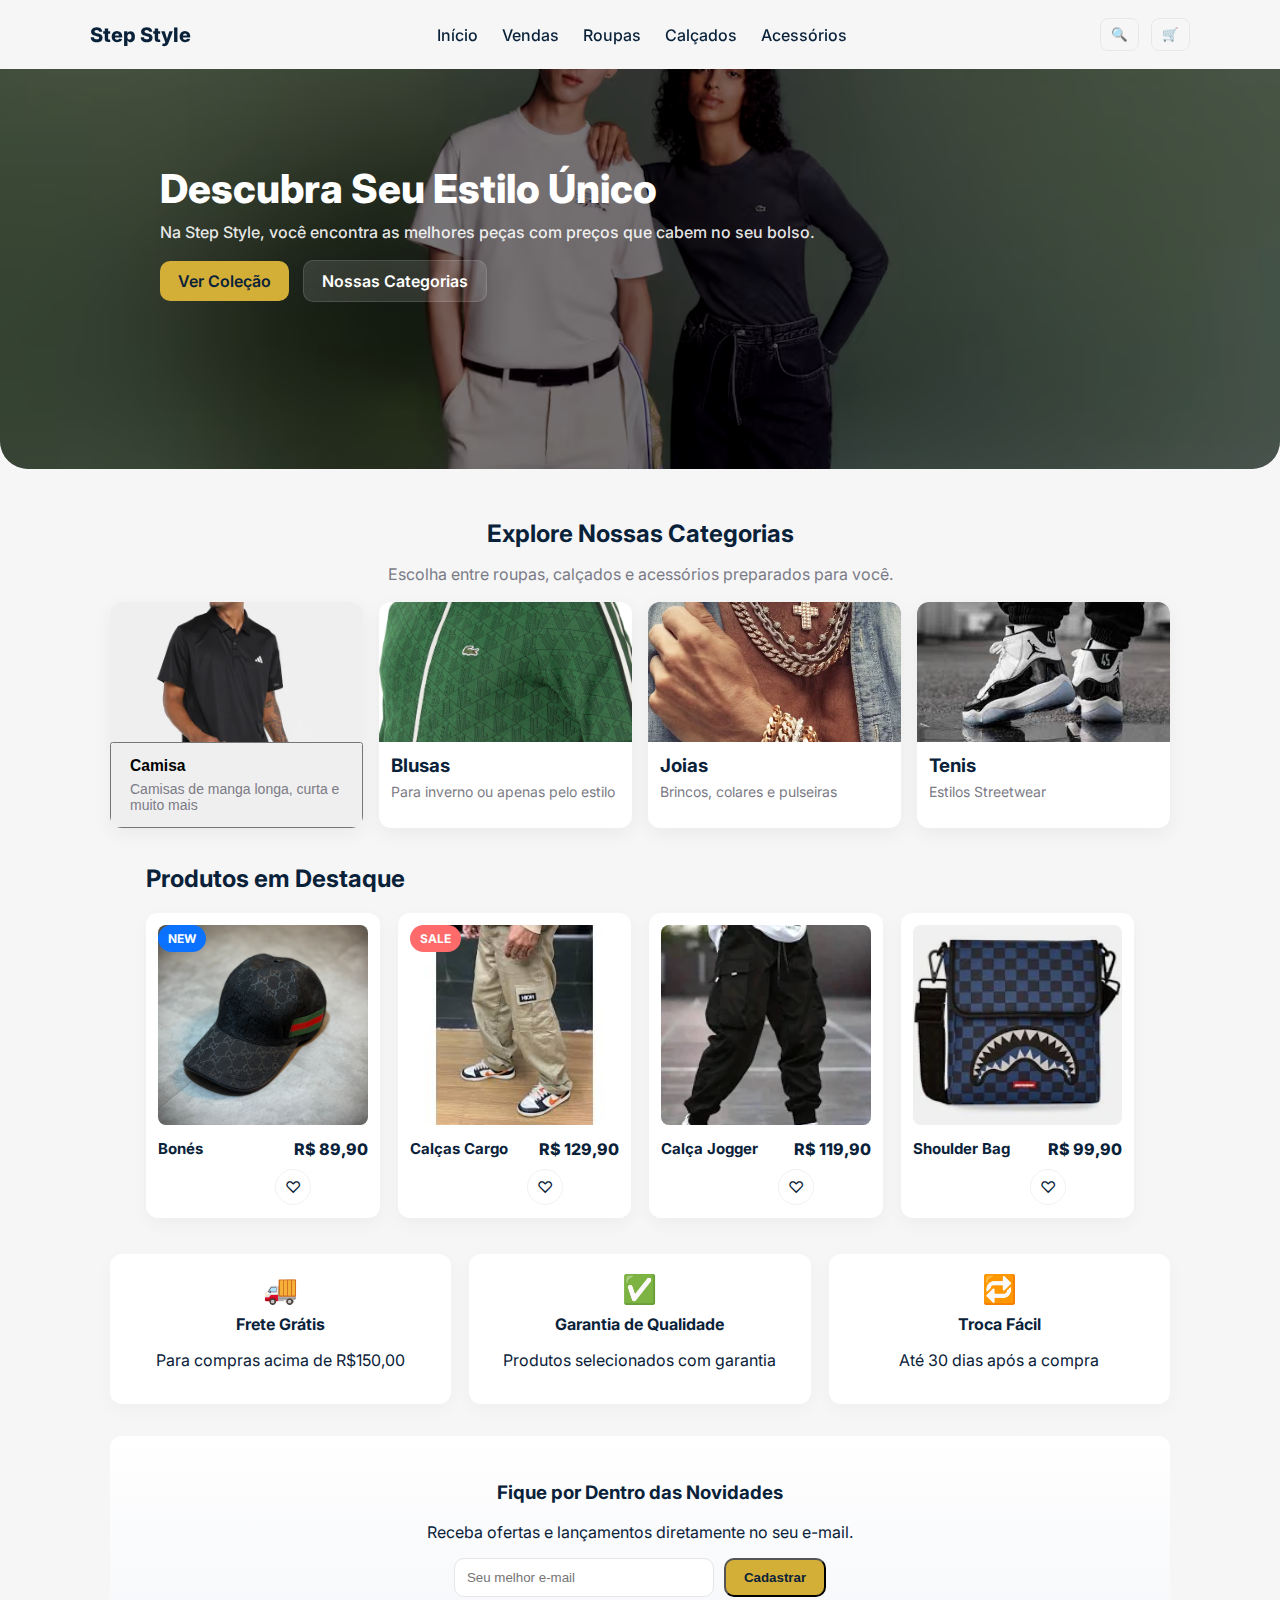
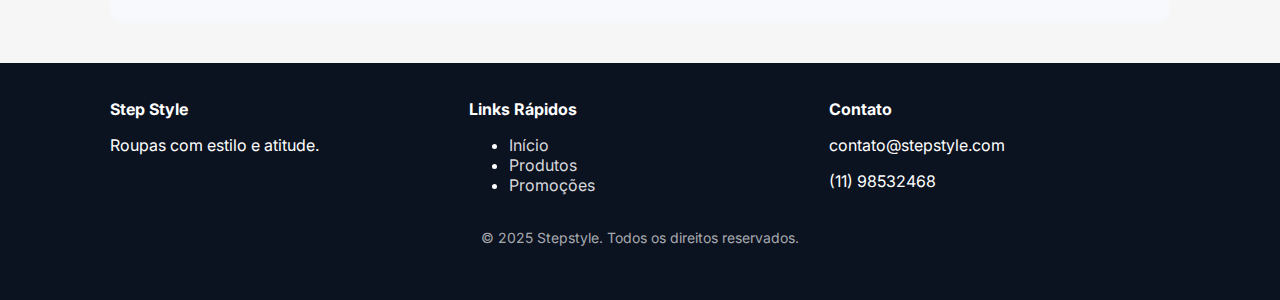
<file: PI - StepStyle/index.html>
<!doctype html>
<html lang="pt-BR">
<head>
  <meta charset="utf-8" />
  <meta name="viewport" content="width=device-width, initial-scale=1" />
  <title>Step Style</title>
  <link href="https://fonts.googleapis.com/css2?family=Inter:wght@300;400;600;700;800&display=swap" rel="stylesheet">
  <link rel="stylesheet" href="./style/style.css" />
</head>
<body>
  <header class="site-header">
    <div class="container header-inner">
      <div class="brand">Step Style</div>
      <nav class="nav">
        <a href="#">Início</a>
        <a href="#">Vendas</a>
        <a href="#">Roupas</a>
        <a href="#">Calçados</a>
        <a href="#">Acessórios</a>
      </nav>
      <div class="icons">
        <button class="icon-btn">🔍</button>
        <button class="icon-btn">🛒</button>
      </div>
    </div>
  </header>

  <section class="hero">
    <div class="hero-overlay"></div>
    <img src="./src/assets/images/Imagem_inicial.avif" alt="hero" class="hero-bg" />
    <div class="container hero-content">
      <h1>Descubra Seu Estilo Único</h1>
      <p>Na Step Style, você encontra as melhores peças com preços que cabem no seu bolso.</p>
      <div class="actions">
        <a href="#" class="btn primary">Ver Coleção</a>
        <a href="#" class="btn ghost">Nossas Categorias</a>
      </div>
    </div>
  </section>

  <main class="container main">

    <section class="categories">
      <h2>Explore Nossas Categorias</h2>
      <p class="muted">Escolha entre roupas, calçados e acessórios preparados para você.</p>

      <div class="cats-grid">
        <article class="cat-card">
          <img src="./src/assets/images/Camisa_adidas.webp" alt="Camisa" />
          <button onclick="window.location.href='segundo.html'">
    <div class="cat-info">
    <h3>Camisa</h3>
    <p>Camisas de manga longa, curta e muito mais</p>
  </div>
</button>
        </article>

        <article class="cat-card">
          <img src="./src/assets/images/Blusa_Lacoste.webp" alt="Blusas" />
          <div class="cat-info">
            <h3>Blusas</h3>
            <p>Para inverno ou apenas pelo estilo</p>
          </div>
        </article>

        <article class="cat-card">
          <img src="./src/assets/images/Joias.avif" alt="Joias" />
          <div class="cat-info">
            <h3>Joias</h3>
            <p>Brincos, colares e pulseiras</p>
          </div>
        </article>

        <article class="cat-card">
          <img src="./src/assets/images/Tenis_jordan.jpg" alt="Botas" />
          <div class="cat-info">
            <h3>Tenis</h3>
            <p>Estilos Streetwear</p>
          </div>
        </article>
      </div>
    </section>
    <section class="featured">
      <h2>Produtos em Destaque</h2>
      <div class="products-grid" id="productsGrid">
      </div>
    </section>

    <section class="benefits">
      <div class="benefit">
        <div class="icon">🚚</div>
        <h4>Frete Grátis</h4>
        <p>Para compras acima de R$150,00</p>
      </div>
      <div class="benefit">
        <div class="icon">✅</div>
        <h4>Garantia de Qualidade</h4>
        <p>Produtos selecionados com garantia</p>
      </div>
      <div class="benefit">
        <div class="icon">🔁</div>
        <h4>Troca Fácil</h4>
        <p>Até 30 dias após a compra</p>
      </div>
    </section>
    <section class="newsletter">
      <h3>Fique por Dentro das Novidades</h3>
      <p class="muted">Receba ofertas e lançamentos diretamente no seu e-mail.</p>
      <form class="newsletter-form" onsubmit="event.preventDefault(); alert('Obrigado!');">
        <input type="email" placeholder="Seu melhor e-mail" required />
        <button class="btn primary">Cadastrar</button>
      </form>
    </section>
  </main>

  <footer class="site-footer">
    <div class="container footer-grid">
      <div>
        <h4>Step Style</h4>
        <p>Roupas com estilo e atitude.</p>
      </div>
      <div>
        <h4>Links Rápidos</h4>
        <ul>
          <li><a href="#">Início</a></li>
          <li><a href="#">Produtos</a></li>
          <li><a href="#">Promoções</a></li>
        </ul>
      </div>
      <div>
        <h4>Contato</h4>
        <p>contato@stepstyle.com</p>
        <p>(11) 98532468</p>
      </div>
    </div>
    <div class="copyright">
      © 2025 Stepstyle. Todos os direitos reservados.
    </div>
  </footer>

  <script src="./script.js"></script>
</body>
</html>
</file>
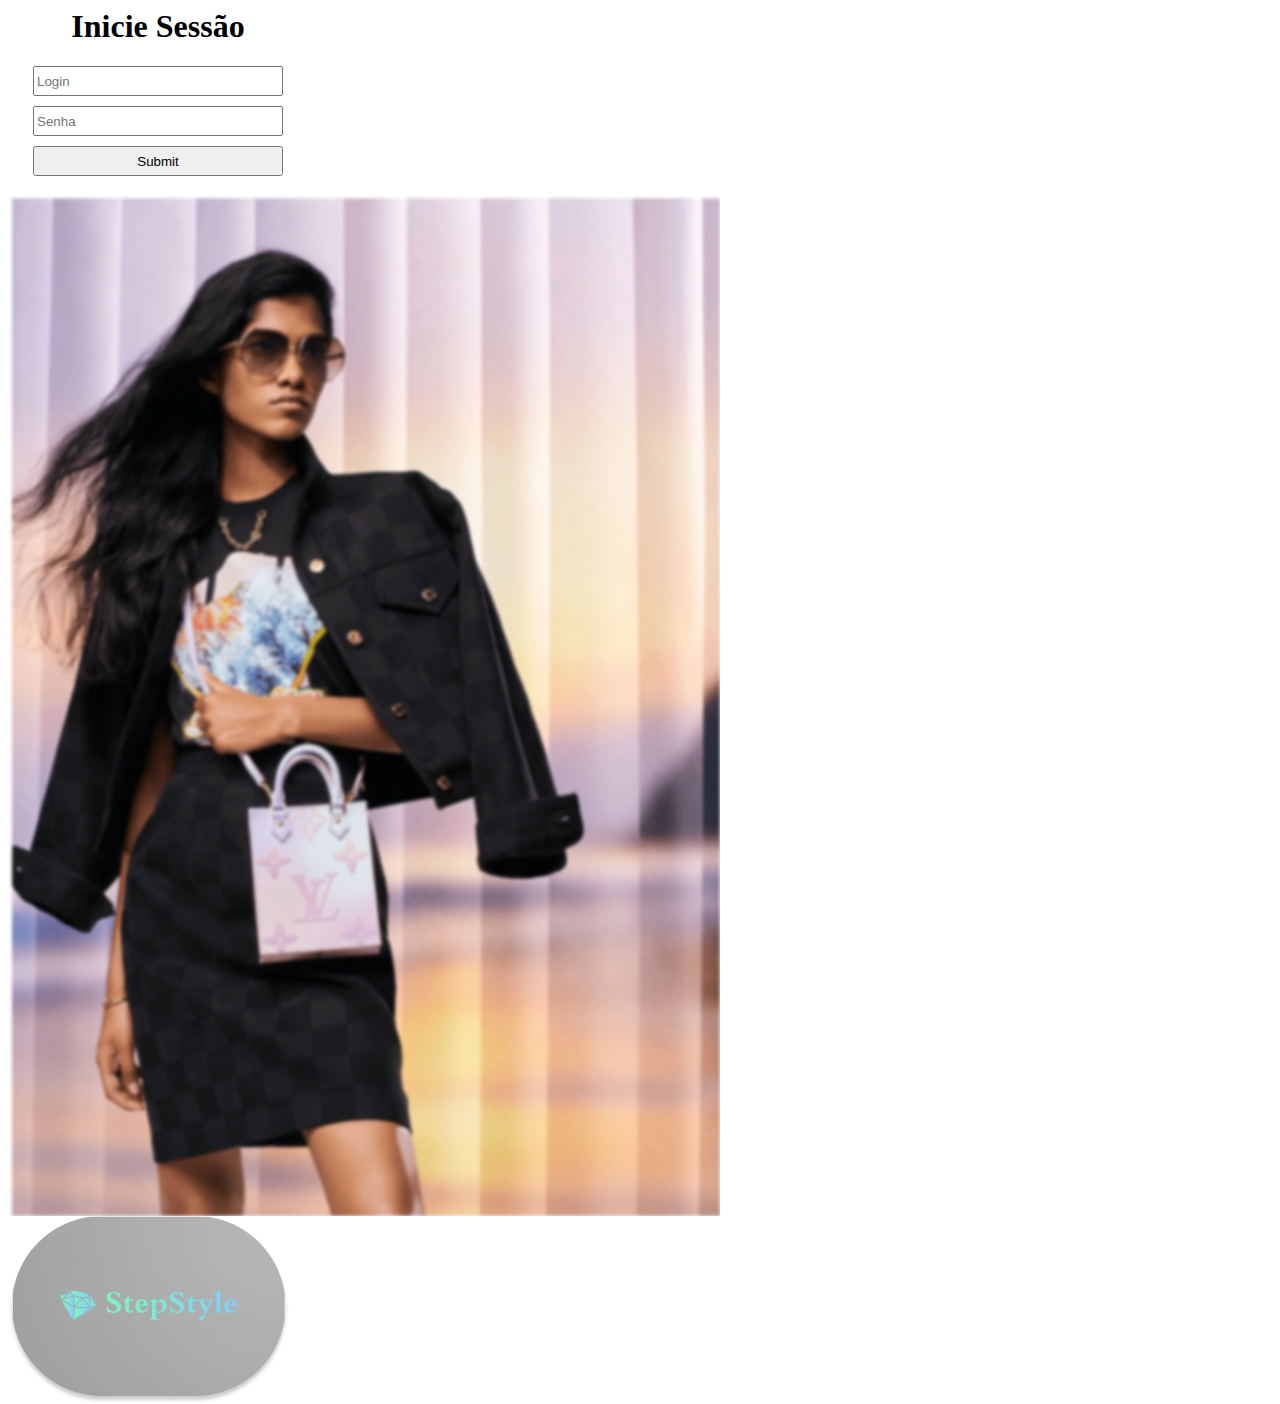
<file: PI - StepStyle/login.html>
<html lang="pt-br">
  <head>
    <meta charset="UTF-8" />
    <meta name="viewport" content="width=device-width, initial-scale=1.0" />
    <title>Login</title>
    <style>
      * {
        box-sizing: border-box;
      }

      body {
        width: 100%;
        height: 100%;
      }

      form {
        width: 300px;
        margin: 100px fle;
        text-align: center;
      }

      input {
        display: block;
        margin: 10px auto;
        width: 250px;
        height: 30px;
      }
    </style>
  </head>
  <body>
    <form>
      <h1>Inicie Sessão</h1>
      <input type="text" placeholder="Login" id="Login" />
      <input type="password" placeholder="Senha" id="Senha" />
      <input type="submit" onclick="logar(); return false" />
    </form>

    <script>
      function logar() {
        var login = document.getElementById("login").velue;
        var senha = document.getElementById("senha").velue;

        if (login == "Nicolas" && senha == "0508") {
          alert("Sucesso");
          location.href = "home.html";
        } else {
          alert("Usuário ou senha incorreto");
        }
      }
    </script>

    <section>
      <div>
        <img
          src="src/assets/images/louis-vuitton-petit-sac-plat-outros-canvas-monogram-carteiras--M81341_PM1_Ambiance view 1.png"
          alt=""
        />
      </div>
      <div>
        <img
          src="src/assets/images/Captura de tela 2025-10-15 202636 1.png"
          alt=""
        />
      </div>
    </section>
  </body>
</html>
</file>
<file: PI - StepStyle/style/style.css>
:root{
    --bg:#f6f6f7;
    --accent:#0a2239;
    --muted:#7b7b86;
    --primary:#0b72ff;
    --white:#ffffff;
    --card:#fff;
    --radius:14px;
    --container:1100px;
    --gold: #d4af37;
  }
  
  *{box-sizing:
    border-box
    }
  body{
    font-family: "Inter", system-ui, "Segoe UI", Roboto, "Helvetica Neue", Arial;
    margin:0;
    background:var(--bg);
    color:var(--accent);
    -webkit-font-smoothing:antialiased;
    -moz-osx-font-smoothing:grayscale;
  }
  
  .container{
    max-width:var(--container);
    margin:0 auto;
    padding:0 20px;
    }
  
  .site-header{
    background:transparent;
    position:sticky;
    top:0;z-index:40
    }
  .header-inner{
    display:flex;
    align-items:center;
    justify-content:space-between;
    padding:18px 0
    }
  .brand{
    font-weight:800;
    font-size:20px
    }
  .nav a{
    margin:0 10px;
    color:var(--accent);
    text-decoration:none;
    font-weight:500
    }
  .icons .icon-btn{
    background:transparent;
    border:1px solid rgba(0,0,0,0.06);
    padding:8px 10px;
    border-radius:8px;
    margin-left:8px;
    cursor:pointer
    }
  
  .hero{
    position:relative;
    height:400px;
    border-bottom-left-radius:28px;
    border-bottom-right-radius:28px;
    overflow:hidden;
    margin-bottom:50px
    }

  .hero-bg{
    position:absolute;
    inset:0;
    width:100%;
    height:100%;
    object-fit:cover;
    filter:brightness(0.5)
     contrast(1.05);
     transform:scale(1.06)
    }
  .hero-overlay{
    position:absolute;
    inset:0;
    background:linear-gradient(180deg, rgba(0,0,0,0.15),
     rgba(0,0,0,0.35));
    }
  .hero-content{
    position:relative;
    padding:100px 20px;
    color:var(--white);
    max-width:1000px
}
  .hero h1{
    font-size:40px;
    margin:0 0 12px;
    line-height:1.02;
    font-weight:800
}
  .hero p{
    margin:0 0 18px;
    color:rgba(255,255,255,0.9);
    font-weight:500
}
  .btn{
    display:inline-block;
    padding:10px 18px;
    border-radius:10px;
    text-decoration:none;
    font-weight:600
}
  .btn.primary{
    background:var(--gold);
    color:var(--accent)
}
  .btn.ghost{
    background:rgba(255,255,255,0.12);
    color:var(--white);
    margin-left:10px;
    border:1px solid rgba(255,255,255,0.12)
}
  
  .categories{
    margin-bottom:36px;
    text-align:center
}
  .categories h2{
    margin-bottom:6px
}
  .categories .muted{
    color:var(--muted);
    margin-bottom:18px
}
  .cats-grid{
    display:grid;
    grid-template-columns:repeat(auto-fit,minmax(180px,1fr));
    gap:16px
}
  .cat-card{
    background:var(--card);
    border-radius:12px;
    overflow:hidden;
    box-shadow:0 6px 20px rgba(9,15,25,0.05);
    display:flex;
    flex-direction:column;
    cursor:pointer;
    transition:.22s}
  .cat-card img{
    width:100%;
    height:140px;
    object-fit:cover
}
  .cat-info{
    padding:12px;
    text-align:left
}
  .cat-info h3{
    margin:0 0 6px
}
  .cat-info p{
    margin:0;
    color:var(--muted);
    font-size:14px
}
  
  .featured{
    margin:36px
}
  .products-grid{
    display:grid;
    grid-template-columns:repeat(auto-fit,minmax(220px,1fr));
    gap:18px
}
  .product-card{
    background:var(--card);
    border-radius:12px;
    padding:12px;
    box-shadow:0 6px 18px rgba(9,15,25,0.04);
    position:relative;
    overflow:hidden
}
  .product-card img{
    width:100%;
    height:200px;
    object-fit:cover;
    border-radius:8px
}
  .product-meta{
    display:flex;
    justify-content:space-between;
    align-items:center;
    padding-top:10px
}
  .product-title{
    font-weight:700;
    font-size:15px
}
  .product-price{
    font-weight:800;
    color:var(--accent)
}
  .badge{
    position:absolute;
    left:12px;
    top:12px;
    padding:6px 10px;
    border-radius:1000px;
    font-weight:700;
    font-size:12px;
    color:#fff
}
  .badge.sale{
    background:#ff6b6b
}
  .badge.new{
    background:var(--primary)
}
  .product-actions{
    display:flex;
    gap:8px;
    align-items:center;
    margin-top:10px
}
  .icon-like{
    width:36px;
    height:36px;
    border-radius:50%;
    display:grid;
    place-items:center;
    border:1px solid rgba(0,0,0,0.06)
}

  .benefits{
    display:flex;
    gap:18px;
    justify-content:space-between;
    margin:28px 0
}
  .benefit{
    flex:1;
    background:var(--card);
    padding:18px;
    border-radius:12px;
    text-align:center;
    box-shadow:0 6px 18px rgba(9,15,25,0.03)
}
  .benefit .icon{
    font-size:28px;
    margin-bottom:8px
}
  .benefit h4{
    margin:0 0 6px
}
  
  .newsletter{
    background:linear-gradient(180deg,#fff,#f7f8fb);
    padding:26px;
    border-radius:12px;
    text-align:center;
    margin:32px 0
}
  .newsletter-form{
    display:flex;
    gap:10px;
    justify-content:center;
    flex-wrap:wrap;
    margin-top:12px
}
  .newsletter-form input{
    padding:10px 12px;
    border-radius:10px;
    border:1px solid #e6e6ea;
    min-width:260px
}
  
  .site-footer{
    background:#0b1220;
    color:#fff;
    padding:36px 0;
    margin-top:40px
}
  .footer-grid{
    display:grid;
    grid-template-columns:1fr 1fr 1fr;
    gap:18px
}
  .site-footer h4{
    margin:0 0 8px
}
  .site-footer a{
    color:rgba(255,255,255,0.85);
    text-decoration:none
}
  .copyright{
    text-align:center;
    padding:18px 0;
    color:rgba(255,255,255,0.65);
    font-size:14px
}
  
  @media (max-width:740px){
    .hero{
        height:420px
    }
    .hero h1{
        font-size:32px
    }
    .benefits{
        flex-direction:column
    }
    .footer-grid{
        grid-template-columns:1fr
    }
  }
</file>
